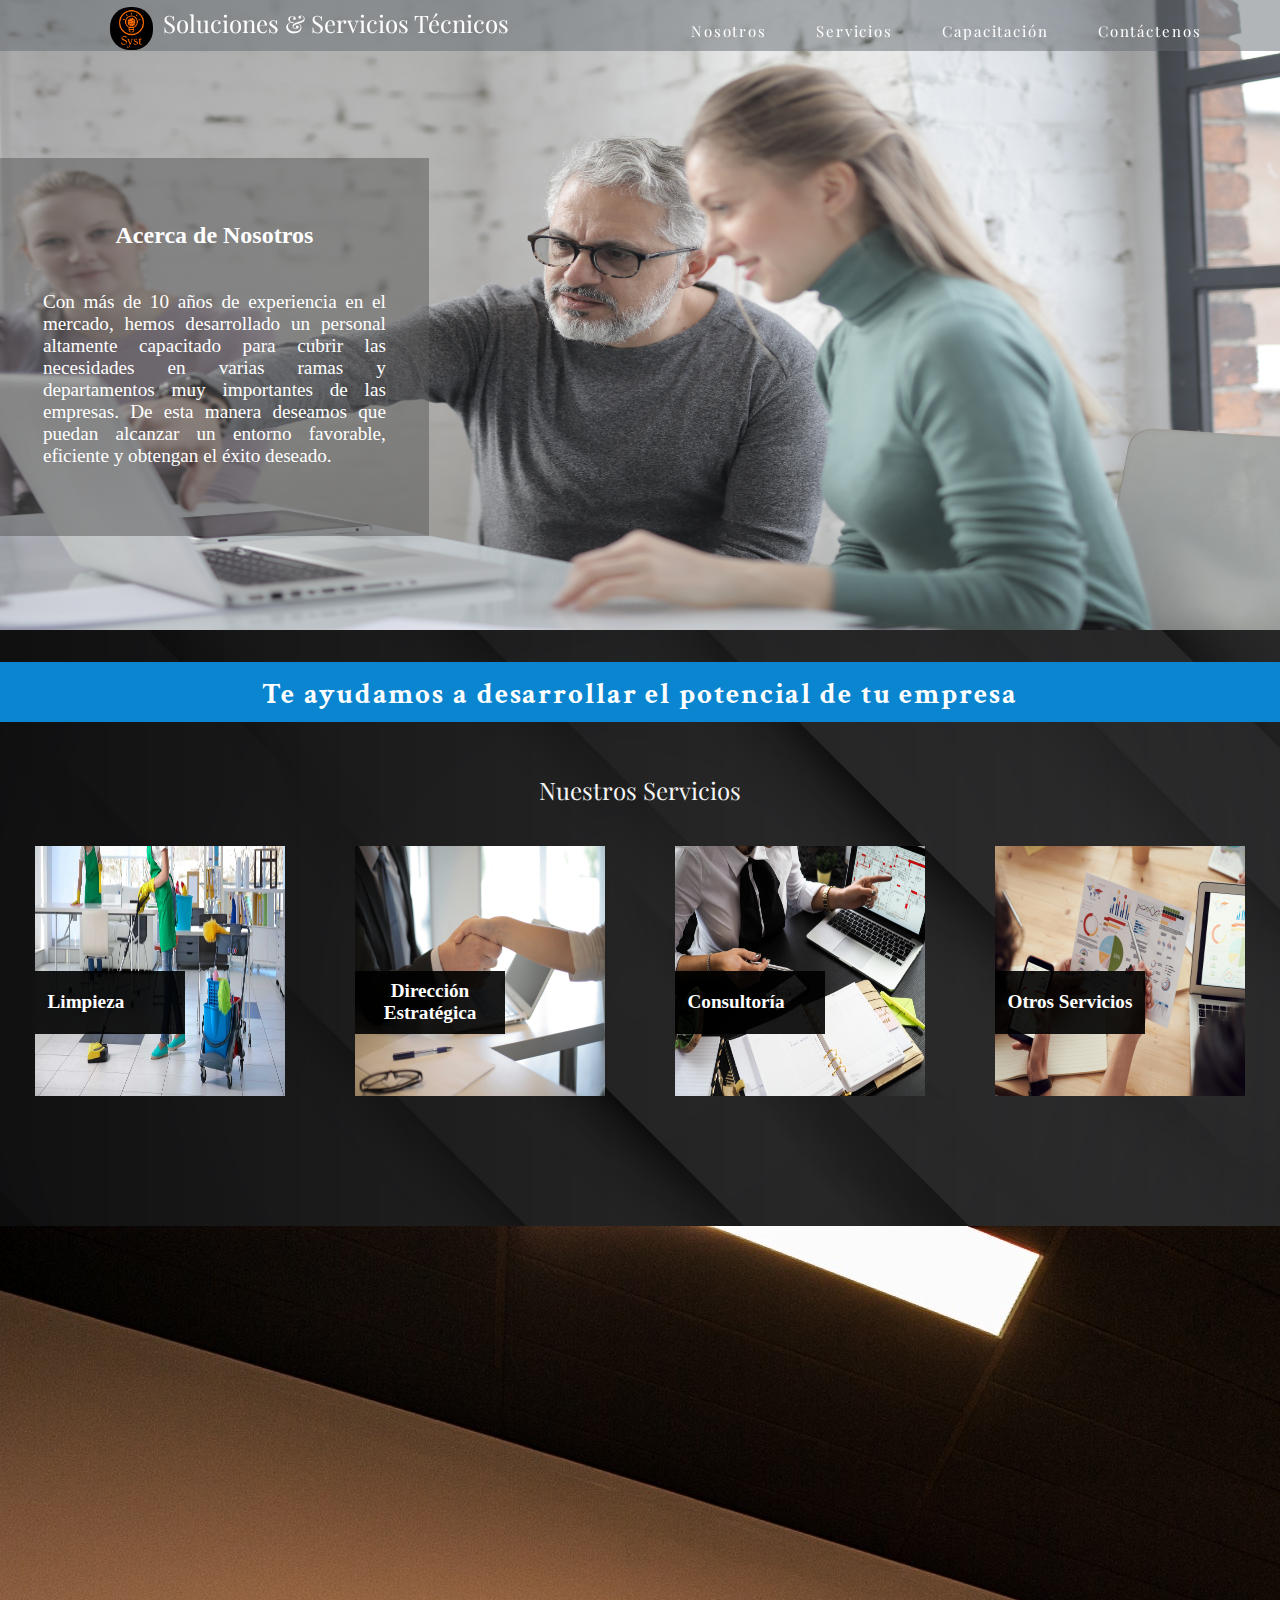
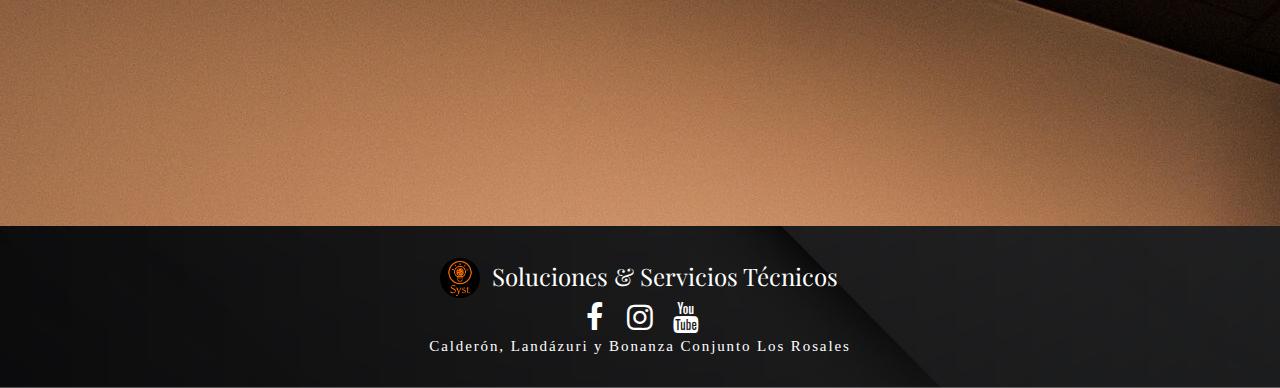
<file: index.html>
<!DOCTYPE html>
<html lang="es">
<head>
    <meta charset="UTF-8">
    <meta name="viewport" content="width=device-width, user-scalable=no, initial-scale=1.0, maximum-scale=1.0, minimum-scale=1.0">
    <meta http-equiv="X-UA-Compatible" content="ie=edge">
    <title>Syst S.C.C</title>
    <link rel="shortcut icon" href="img/logotipo.png">
    <link rel="stylesheet" href="css/fontello.css">
    <link rel="stylesheet" href="/css/index/bannervalores.css">
    <!--<script src="https://ajax.googleapis.com/ajax/libs/jquery/2.1.3/jquery.min.js"></script>-->
    <script src="https://ajax.googleapis.com/ajax/libs/jquery/2.2.4/jquery.min.js"></script>
    <script src="js/menuindex.js"></script>
    <script data-ad-client="ca-pub-3503371809632264" async src="https://pagead2.googlesyndication.com/pagead/js/adsbygoogle.js"></script>
    
</head>
<header>
    <div id="logo">
        <div class="menu">
            <img src="img/isologotipo.png" >
            <h1 class="titulo"><a class="text-menu" href="index.html">Soluciones & Servicios Técnicos</a></h1>
        </div>
        <nav class="menubar">
            <ul class=>
                <li class="nav-menu"><a class="text-menu" href="Nosotros.html">Nosotros</a></li>
                <li class="nav-menu"><a class="text-menu" href="Servicios.html">Servicios</a></li>
                <li class="nav-menu"><a class="text-menu" href="Capacitacion.html">Capacitación</a></li>
                <!--<li class="nav-menu"><a href="#">Productos</a></li>-->
                <li class="nav-menu"><a class="text-menu" href="Contactanos.html">Contáctenos</a></li> 
            </ul>
        </nav>
    </div>
</header>
<body>
    <main class="contenedor">
        <div class="contenido">  <!-- Banner Valores carrusel-->
            <div class="imagenes">
                <img src="img/mature-man-using-laptop-while-discussing-information-with-3860805.jpg">
                <div class="banner">
                    <h2>Acerca de Nosotros</h2>
                    <p>Con más de 10 años de experiencia en el mercado, hemos desarrollado un personal altamente capacitado
                        para cubrir las necesidades en varias ramas y departamentos muy importantes de las empresas. De esta manera 
                        deseamos que puedan alcanzar un entorno favorable, eficiente y obtengan el éxito deseado.</p>
                </div>
            </div>
            <div class="imagenes">
                <img src="img/person-in-black-suit-hired-an-employee-3760069.jpg">
                <div class="banner">
                    <h2>Misión</h2>
                    <p>Satisfacer las necesidades de los Clientes socios estratégicos, 
                    brindando productos y servicios de Calidad, con profesionales calificados en las diferentes ramas, 
                    obteniendo resultados satisfactorios, contribuyendo con éxito al desarrollo de Nuestro País.
                    </p>
                </div>
            </div>
            <div class="imagenes">
                <img src="img/adult-books-business-coffee-374016.jpg">
                <div class="banner">
                    <h2>Visión</h2>
                    <p>
                        Ser reconocidos como el grupo empresarial líder en el mercado en la prestación de servicios 
                        técnicos y la distribución de insumos tecnológicos y de limpieza respetando el medio ambiente 
                        y convirtiéndonos en socios estratégicos de las organizaciones.
                    </p>
                </div>
            </div>
        </div><!-- Banner Valores carrusel-->
        <div class="slogan">
            <h3>Te ayudamos a desarrollar el potencial de tu empresa</h3>
        </div>
        <div class="servicios">  <!--Banner de Servicios -->
            <h2>Nuestros Servicios</h2>
                <div class="contservices">
                    <div class="services">
                        <img src="img/Chicas-limpiando-oficina-1511x672.jpg" >
                        <div class="descripcion">
                            <a href="Servicios.html#limpieza">Limpieza</a>
                        </div>
                    </div>
                    <div class="services">
                        <img src="img/person-in-black-suit-hired-an-employee-3760069.jpg" >
                        <div class="descripcion">
                            <a href="Servicios.html#nomina">Dirección Estratégica</a>
                        </div>
                    </div>
                    <div class="services">
                    <img src="img/architect-composition-data-demonstration-313691.jpg" >
                        <div class="descripcion">
                            <a href="Servicios.html#consultoria">Consultoría</a>  
                        </div>
                    </div>
                    <div class="services">
                        <img src="img/photo-of-person-holding-mobile-phone-3183153.jpg" >
                        <div class="descripcion">
                            <a href="Servicios.html#procesos">Otros Servicios</a>  
                        </div>
                    </div>
                </div>
        </div> <!--Banner de Servicios -->
        <div class="bannerclientes">
            <div class="contenedorcliente">
                <img class="fondo" src="/img/people-sitting-on-chairs-beside-their-desks-in-an-office-1170412.jpg" alt="">
                <div class="contcliente">
                    <div class="titulobc">
                        <h2>ESTAS EMPRESAS HAN CONFIADO EN NOSOTROS</h2>
                    </div>
                    <div class="clientes">
                        <div class="cliente">
                            <img src="Certificados/panatlantic.png" >
                        </div>
                        <div class="cliente">
                            <img src="Certificados/astureg.JPG" >
                        </div>
                        <div class="cliente">
                            <img src="Certificados/computron.jpg" >
                        </div>
                        <div class="cliente">
                            <img src="Certificados/LOGO BCO.PROCEDIT.jpg" >
                        </div>
                        <div class="cliente">
                            <img src="Certificados/LOGO CARGOLAN.png" >
                        </div>
                        <div class="cliente">
                            <img src="Certificados/ALVAREZ-BARBA-S.A..jpg" >
                        </div>
                        <div class="cliente">
                            <img src="Certificados/LOGO ECUADVICES.jpg" >
                        </div>
                        <div class="cliente">
                            <img src="Certificados/udla_gana_concurso_jose_corsino_cardenas_del_banco_central.png" >
                        </div>
                        <div class="cliente">
                            <img src="Certificados/LOGO SIEMENS.png" >
                        </div>
                        <div class="cliente">
                            <img src="Certificados/LOGO FED.png" >
                        </div>
                        <div class="cliente">
                            <img src="Certificados/descarga.png" >
                        </div>
                        <div class="cliente">
                            <img src="Certificados/LOGO MARTEC.jpg" >
                        </div>
                    </div>
                </div>
            </div>
        </div>
    </main>
</body>
<footer>
    <div id="piedepagina">
        <div class="logopie">
            <img src="img/isologotipo.png" >
            <h1>Soluciones & Servicios Técnicos</h1>
        </div>
        <div class="social">
            <a class = "icon-facebook" href="https://www.facebook.com/Syst-100858474749385/"></a>
            <a class = "icon-instagram"href="https://www.instagram.com/syst_s.c.c/"></a>
            <a class = "icon-youtube" href="https://www.youtube.com/channel/UCDlLeZbHaztglm9PX7WFYow"></a>
       </div>
        <div class="contactenos">
            <p>
                Calderón, Landázuri y Bonanza
                Conjunto Los Rosales
            </p>
        </div>
    </div>
</footer>
</html>
</file>
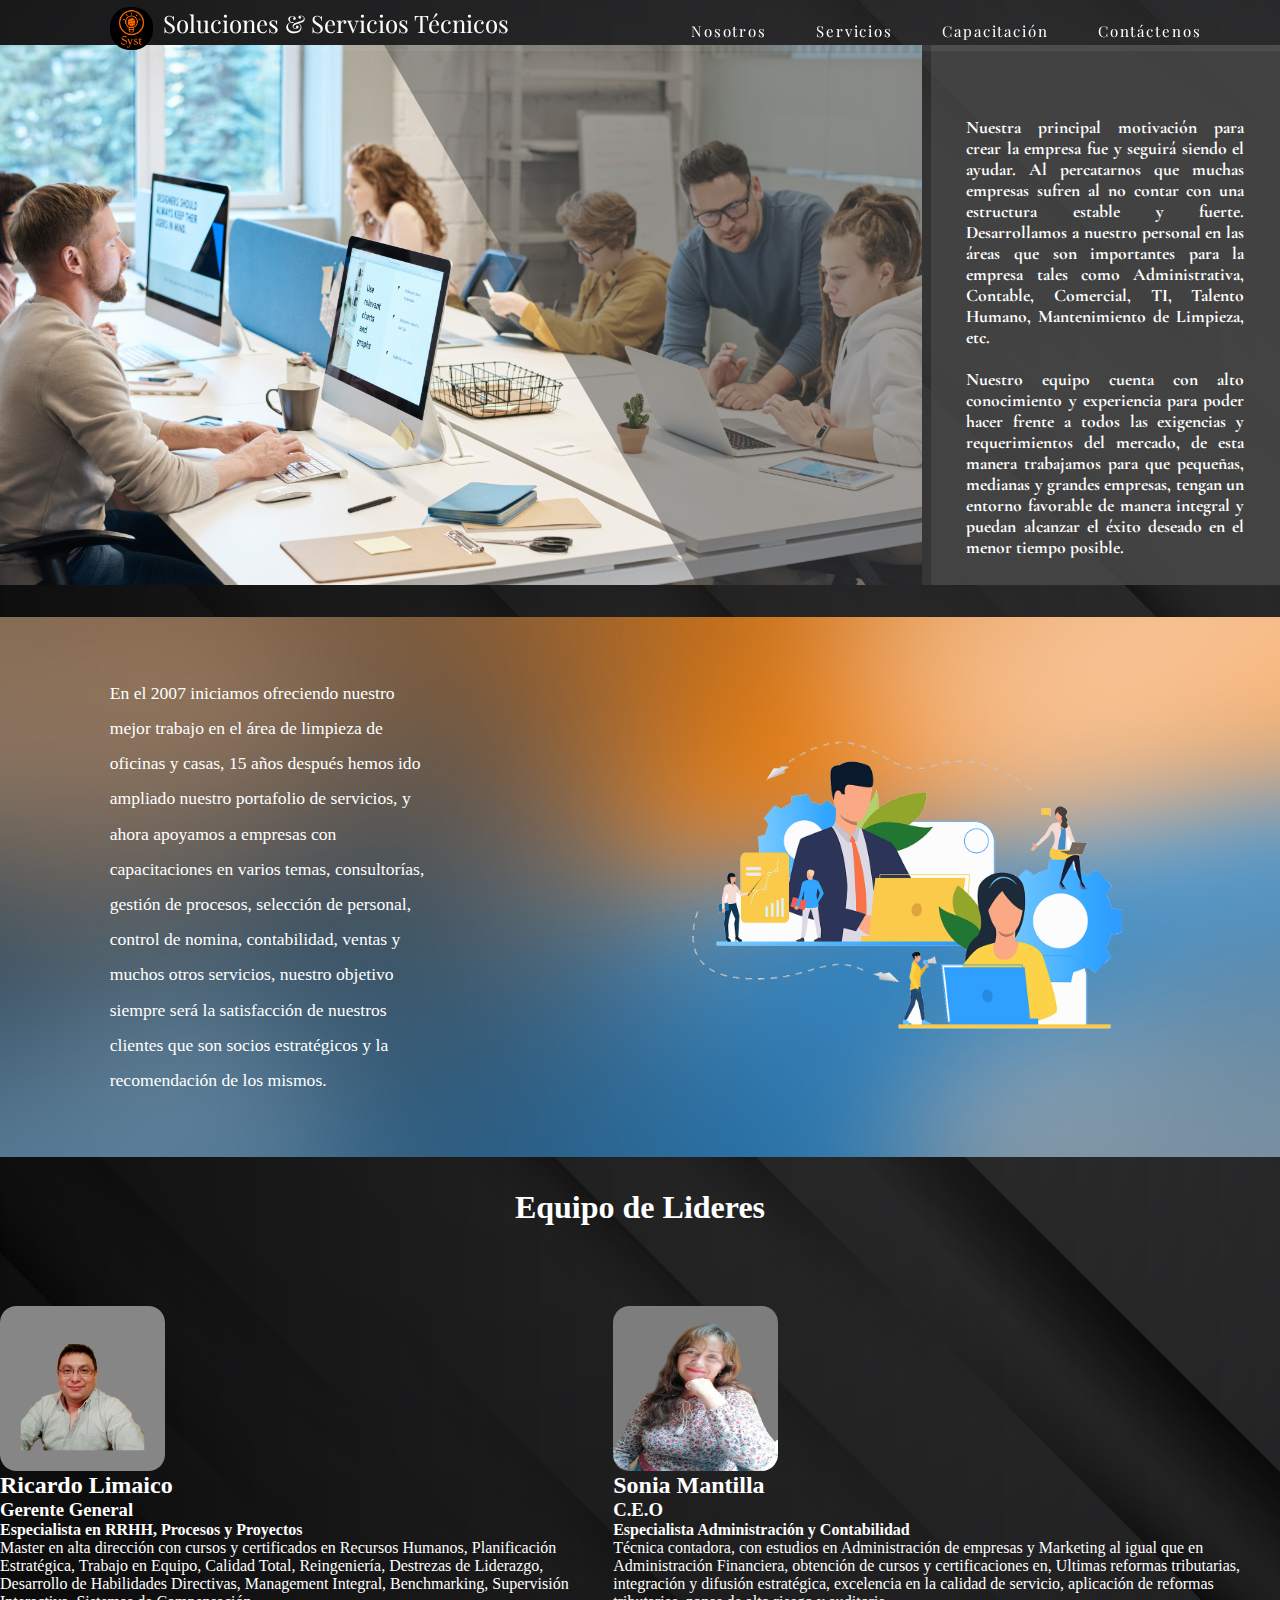
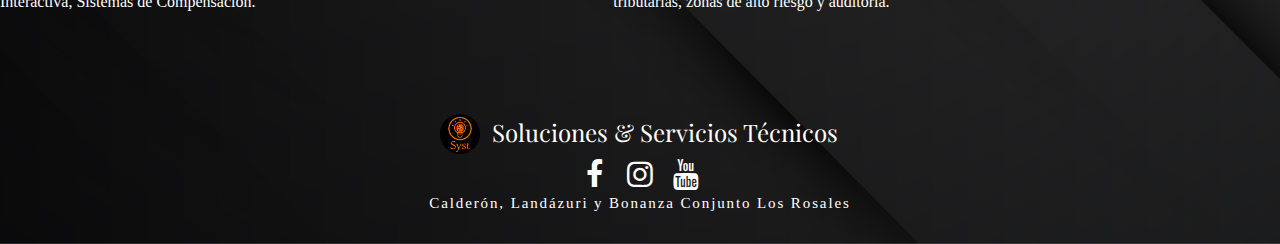
<file: Nosotros.html>
<!DOCTYPE html>
<html lang="es">
<head>
    <meta charset="UTF-8">
    <meta name="viewport" content="width=device-width, initial-scale=1.0">
    <meta http-equiv="X-UA-Compatible" content="ie=edge">
    <title>Syst S.C.C</title>
    <link rel="shortcut icon" href="img/favicon.png">
    <link rel="stylesheet" href="css/fontello.css">
    <link rel="stylesheet" href="/css/Nosotros/bannernos.css">
    <!--<script src="https://ajax.googleapis.com/ajax/libs/jquery/2.1.3/jquery.min.js"></script>-->
    <script src="https://ajax.googleapis.com/ajax/libs/jquery/2.2.4/jquery.min.js"></script>
    <script src="js/menu.js"></script>
    <script data-ad-client="ca-pub-3503371809632264" async src="https://pagead2.googlesyndication.com/pagead/js/adsbygoogle.js"></script>
</head>
<header>
    <div id="logo">
        <div class="menu">
            <img src="img/isologotipo.png" >
            <h1 class="titulo"><a class="text-menu" href="index.html">Soluciones & Servicios Técnicos</a></h1>
        </div>
        <nav class="menubar">
            <ul class=>
                <li class="nav-menu"><a class="text-menu" href="Nosotros.html">Nosotros</a></li>
                <li class="nav-menu"><a class="text-menu" href="Servicios.html">Servicios</a></li>
                <li class="nav-menu"><a class="text-menu" href="Capacitacion.html">Capacitación</a></li>
                <!--<li class="nav-menu"><a href="#">Productos</a></li>-->
                <li class="nav-menu"><a class="text-menu" href="Contactanos.html">Contáctenos</a></li> 
            </ul>
        </nav>
    </div>
</header>
<body>
    <main class="contenedor">
        <div class="nosotros">
            <figure class="img"></figure>
            <div class="cont">
                <div class="primer">
                    <P >Nuestra principal motivación para crear la empresa fue y seguirá siendo el ayudar. 
                    Al percatarnos que muchas empresas sufren al no contar con una estructura estable y fuerte. 
                    Desarrollamos a nuestro personal en las áreas que son importantes para la empresa tales como 
                    Administrativa, Contable, Comercial, TI, Talento Humano, Mantenimiento de Limpieza, etc. <br><br>
                    Nuestro equipo cuenta con alto conocimiento y experiencia para poder hacer frente a todos 
                    las exigencias y requerimientos  del mercado, de esta manera trabajamos para que pequeñas, 
                    medianas y grandes empresas, tengan un entorno favorable de manera integral y puedan alcanzar 
                    el éxito deseado en el menor tiempo posible.</P>
                </div>
            </div>
        </div>
        <div class="historia">
            <div class="pHistoria">
                <p>
                    En el 2007 iniciamos ofreciendo nuestro mejor trabajo en el área de limpieza de oficinas y casas, 
                    15 años después hemos ido ampliado nuestro portafolio de servicios, y ahora apoyamos a empresas 
                    con capacitaciones en varios temas, consultorías, gestión de procesos, selección de personal, control 
                    de nomina, contabilidad, ventas y muchos otros servicios, nuestro objetivo siempre será la satisfacción 
                    de nuestros clientes que son socios estratégicos y la recomendación de los mismos. 
                </p>
            </div>
            <figure class="imgHistoria">
                <img src="/img/trabajo dibujos1.png">
            </figure>
        </div>
        <div class="equipo">
            <span class="titulo"><h2>Equipo de Lideres</h2></span>
            <div class="contequipo">
                <div class="contenido presidente">
                    <div class="contimg">
                        <img src="/img/Ricardo Limaico.jpg" alt="Presidente">
                    </div>
                    <div class="contdatos">
                        <h2>Ricardo Limaico</h2>
                        <h3>Gerente General</h3>
                        <h4>Especialista en RRHH, Procesos y Proyectos</h4>
                        <p>Master en alta dirección con cursos y certificados en Recursos Humanos, Planificación Estratégica, Trabajo en Equipo, Calidad Total, Reingeniería, Destrezas de Liderazgo, Desarrollo de Habilidades Directivas, Management Integral, Benchmarking, Supervisión Interactiva, Sistemas de Compensación.</p>
                    </div>
                </div>
                <div class="contenido gerente">
                    <div class="contimg">
                        <img src="/img/Sonia Mantilla.jpg" alt="Gerente General">
                    </div>
                    <div class="contdatos">
                        <h2>Sonia Mantilla</h2>
                        <h3>C.E.O</h3>
                        <h4>Especialista Administración y Contabilidad</h4>
                        <p>Técnica contadora, con estudios en Administración de empresas y Marketing al igual que en Administración Financiera, obtención de cursos y certificaciones en, Ultimas reformas tributarias, integración y difusión estratégica, excelencia en la calidad de servicio, aplicación de reformas tributarias, zonas de alto riesgo y auditoria.</p>
                    </div>
                </div>
            </div>
            
        </div>
    </main>
</body>
<footer>
    <div id="piedepagina">
        <div class="logopie">
            <img src="img/isologotipo.png" >
            <h1>Soluciones & Servicios Técnicos</h1>
        </div>
        <div class="social">
            <a class = "icon-facebook" href="https://www.facebook.com/Syst-100858474749385/"></a>
            <a class = "icon-instagram"href="https://www.instagram.com/syst_s.c.c/"></a>
            <a class = "icon-youtube" href="https://www.youtube.com/channel/UCDlLeZbHaztglm9PX7WFYow"></a>
       </div>
        <div class="contactenos">
            <p>
                Calderón, Landázuri y Bonanza
                Conjunto Los Rosales
            </p>
        </div>
    </div>
</footer>
</html>
</file>
<file: css/fontello.css>
@font-face {
  font-family: 'fontello';
  src: url('../font/fontello.eot?85445012');
  src: url('../font/fontello.eot?85445012#iefix') format('embedded-opentype'),
       url('../font/fontello.woff2?85445012') format('woff2'),
       url('../font/fontello.woff?85445012') format('woff'),
       url('../font/fontello.ttf?85445012') format('truetype'),
       url('../font/fontello.svg?85445012#fontello') format('svg');
  font-weight: normal;
  font-style: normal;
}
/* Chrome hack: SVG is rendered more smooth in Windozze. 100% magic, uncomment if you need it. */
/* Note, that will break hinting! In other OS-es font will be not as sharp as it could be */
/*
@media screen and (-webkit-min-device-pixel-ratio:0) {
  @font-face {
    font-family: 'fontello';
    src: url('../font/fontello.svg?85445012#fontello') format('svg');
  }
}
*/
 
 [class^="icon-"]:before, [class*=" icon-"]:before {
  font-family: "fontello";
  font-style: normal;
  font-weight: normal;
  speak: none;
 
  display: inline-block;
  text-decoration: inherit;
  width: 1em;
  margin-right: .2em;
  text-align: center;
  /* opacity: .8; */
 
  /* For safety - reset parent styles, that can break glyph codes*/
  font-variant: normal;
  text-transform: none;
 
  /* fix buttons height, for twitter bootstrap */
  line-height: 1em;
 
  /* Animation center compensation - margins should be symmetric */
  /* remove if not needed */
  margin-left: .2em;
 
  /* you can be more comfortable with increased icons size */
  /* font-size: 120%; */
 
  /* Font smoothing. That was taken from TWBS */
  -webkit-font-smoothing: antialiased;
  -moz-osx-font-smoothing: grayscale;
 
  /* Uncomment for 3D effect */
  /* text-shadow: 1px 1px 1px rgba(127, 127, 127, 0.3); */
}
 
.icon-flow-tree:before { content: '\e800'; } /* '' */
.icon-mail:before { content: '\e801'; } /* '' */
.icon-home:before { content: '\e802'; } /* '' */
.icon-link:before { content: '\e803'; } /* '' */
.icon-help-circled:before { content: '\e804'; } /* '' */
.icon-thumbs-up:before { content: '\e805'; } /* '' */
.icon-basket:before { content: '\e806'; } /* '' */
.icon-cog-alt:before { content: '\e807'; } /* '' */
.icon-calendar:before { content: '\e808'; } /* '' */
.icon-signal:before { content: '\e809'; } /* '' */
.icon-cloud:before { content: '\e80a'; } /* '' */
.icon-flight:before { content: '\e80b'; } /* '' */
.icon-briefcase:before { content: '\e80c'; } /* '' */
.icon-chart-bar:before { content: '\e80d'; } /* '' */
.icon-menu:before { content: '\e80e'; } /* '' */
.icon-cog-outline:before { content: '\e80f'; } /* '' */
.icon-cog:before { content: '\e810'; } /* '' */
.icon-menu-1:before { content: '\e811'; } /* '' */
.icon-user:before { content: '\e812'; } /* '' */
.icon-twitter:before { content: '\f099'; } /* '' */
.icon-facebook:before { content: '\f09a'; } /* '' */
.icon-rss:before { content: '\f09e'; } /* '' */
.icon-filter:before { content: '\f0b0'; } /* '' */
.icon-magic:before { content: '\f0d0'; } /* '' */
.icon-mail-alt:before { content: '\f0e0'; } /* '' */
.icon-chat-empty:before { content: '\f0e6'; } /* '' */
.icon-sitemap:before { content: '\f0e8'; } /* '' */
.icon-suitcase:before { content: '\f0f2'; } /* '' */
.icon-desktop:before { content: '\f108'; } /* '' */
.icon-laptop:before { content: '\f109'; } /* '' */
.icon-youtube:before { content: '\f167'; } /* '' */
.icon-instagram:before { content: '\f16d'; } /* '' */
.icon-database:before { content: '\f1c0'; } /* '' */
.icon-wifi:before { content: '\f1eb'; } /* '' */
.icon-chart-area:before { content: '\f1fe'; } /* '' */
.icon-chart-pie:before { content: '\f200'; } /* '' */
.icon-chart-line:before { content: '\f201'; } /* '' */
</file>
<file: css/index/bannervalores.css>
@import url(../estilos.css);
@import url(/css/index/bannerclientes.css);
@import url(/css/index/bannerserv.css);
@import url(/css/index/slogan.css);

.contenedor{
    display: flex;
    flex-direction: column;
    position: relative;
    gap: 2rem;
    margin-bottom: 2rem;
}
.contenido{
    display: flex;
    position: relative;
    width: 300%;
    margin: 0;
    padding: 0;
    height:800px;
}

.banner{
    padding-top: 5%;
    position: relative;
    top: 25%;
    height: 60%;
    width: 33.5%;
    background-color: rgba(85, 85, 85, 0.5);    
}

.banner h2{
    color: #ffffff;
    text-align: center;
}

.banner p{
    top: -5%;
    padding: 10%;
    text-align: justify;
    font-size: 1.2em;
    color: #ffffff;
}

.imagenes{
    position: relative;
    width: 100%;
    height: 100%; 
}

.imagenes img{
    position: absolute;
    width: 100%;
    height: 100%;
}

.contenido {
    transition: 10ms;
    animation: imagen 35s infinite;
}

@keyframes imagen{
    0% { margin-left: 0;}
    20% { margin-left: 0;}

    25%{ margin-left: -100%;}
    40%{ margin-left: -100%;}

    50%{ margin-left: -200%;}
    70%{ margin-left: -200%;}
}

@media (max-width: 1400px){
    .contenido{
        height: 630px;
    }
}
</file>
<file: css/Nosotros/bannernos.css>
@import url('https://fonts.googleapis.com/css2?family=Cormorant+Garamond&display=swap');
@import url(/css/Nosotros/bannerhistoria.css);
@import url(/css/estilos.css);
@import url(/css/Nosotros/bannerequipo.css);
@import url(/css/Nosotros/bannernos.css);

.contenedor{
    display: flex;
    flex-direction: column;
    top: 5vh;
    position: relative;
    gap: 2rem;
    margin-bottom: 2rem;
}

.nosotros{
    display: flex;
    position: relative;
    height: 60vh;
    width: 100vw;
    padding: 0%;   
}

.img{
    width: 72vw;
    height: 100%;
    background-image: url(../../img/people-working-in-front-of-the-computer-3184357.jpg);
    background-size: cover ;
    background-repeat: no-repeat;
    background-position: -10%;
}   

.cont{
    right: 0%;
    display: flex;
    position: absolute;
    width: 70%;
    height: 100%;
    justify-content: flex-end;
    clip-path: polygon(0% 0%/*izquierda arriba*/, 100% 0,/*derecha arriba*/ 100% 100%,/*derecha abajo*/ 35% 100%/*izquierda abajo*/);
    background-color:  rgba(72, 72, 72, .5);

}

.primer{
    width: 39%;
    background-color: rgba(72, 72, 72, .7);
    color: #ffffff;
    text-align: justify;
    padding-top: 8%;
    padding-left: 4%;
    padding-right: 4%;
    font-size: 1.1rem;
    font-family: 'Cormorant Garamond', serif;
    font-weight: bold ;
}

@media (max-height: 720px){
    .primer p{
        font-size: 1rem;
    }
    .primer{
        padding-top: 2%;
    }
    .contenedor{
        top: 7.5vh;

    }
}
</file>
